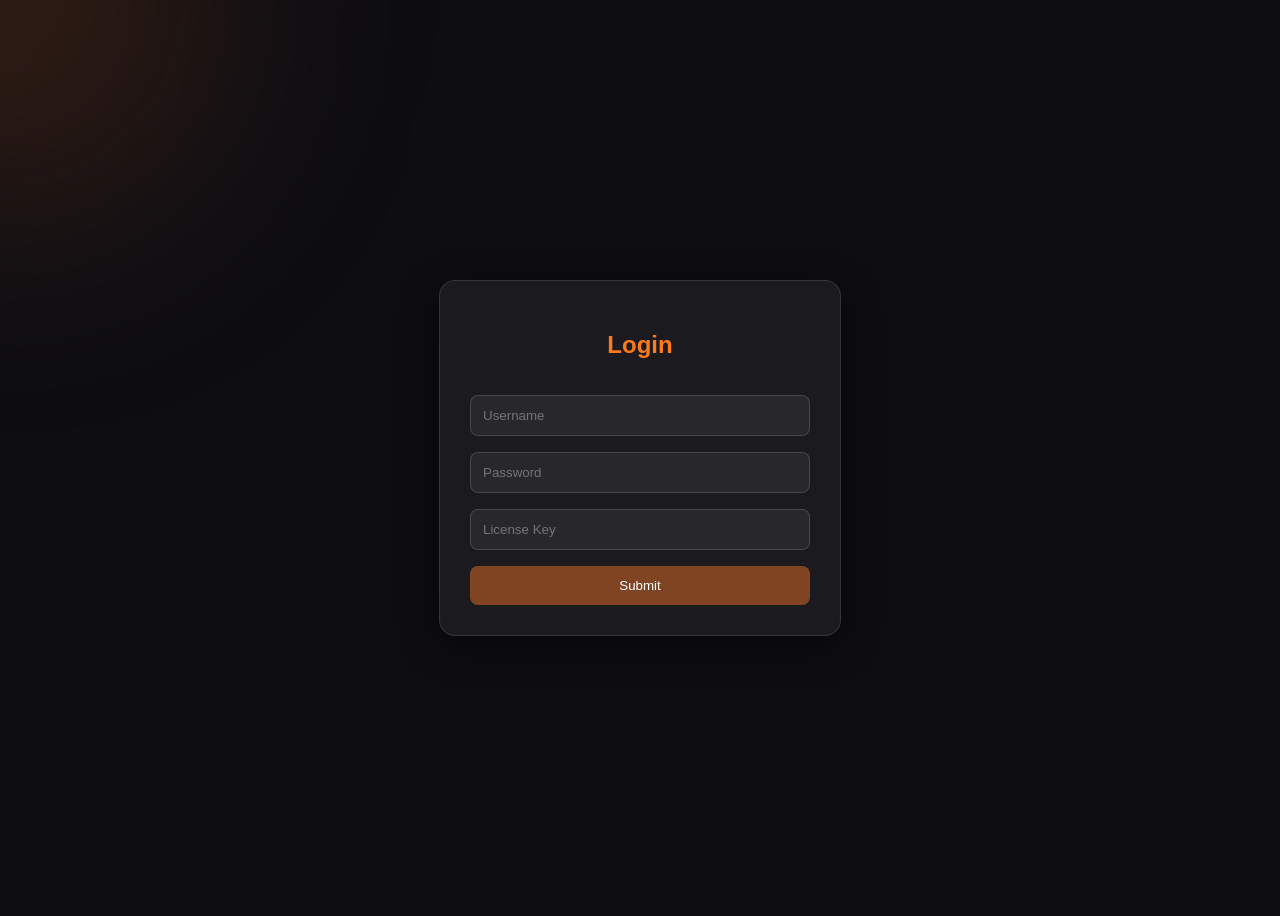
<file: login/index.html>
<!DOCTYPE html>
<html lang="en">
<head>
<meta charset="UTF-8">
<title>Ashen | Login</title>

<style>
body{
background:#0d0d12;
color:#e5e7eb;
font-family:Inter,Arial,sans-serif;
height:100vh;
display:flex;
align-items:center;
justify-content:center;
overflow:hidden;
}

.cursor-glow{
position:fixed;
width:420px;
height:420px;
border-radius:50%;
pointer-events:none;
background:rgba(255,120,40,.16);
filter:blur(120px);
transform:translate(-50%,-50%);
z-index:0;
}

.login-card{
position:relative;
z-index:2;
width:340px;
padding:30px;
border-radius:16px;
background:rgba(255,255,255,.06);
backdrop-filter:blur(18px);
border:1px solid rgba(255,255,255,.12);
box-shadow:0 10px 40px rgba(0,0,0,.45);
display:flex;
flex-direction:column;
gap:16px;
}

.login-card h2{
text-align:center;
color:#ff7a18;
}

.input{
padding:12px;
border-radius:8px;
border:1px solid rgba(255,255,255,.15);
background:rgba(255,255,255,.06);
color:white;
outline:none;
transition:.2s;
}

.input:focus{
border-color:#ff7a18;
}

.btn{
padding:12px;
border:none;
border-radius:8px;
background:rgba(255,120,40,.45);
color:white;
cursor:pointer;
transition:.2s;
}

.btn:hover{
transform:translateY(-1px);
background:rgba(255,120,40,.7);
}

.overlay{
position:fixed;
inset:0;
background:rgba(0,0,0,.4);
backdrop-filter:blur(10px);
opacity:0;
pointer-events:none;
transition:.3s;
z-index:5;
}

.overlay.active{
opacity:1;
pointer-events:all;
}

.verify-box{
position:fixed;
top:50%;
left:50%;
transform:translate(-50%, -200%);
width:320px;
padding:24px;
border-radius:14px;
background:rgba(255,255,255,.06);
backdrop-filter:blur(18px);
border:1px solid rgba(255,255,255,.12);
box-shadow:0 10px 40px rgba(0,0,0,.45);
z-index:6;
transition:.5s cubic-bezier(.2,.8,.2,1);
display:flex;
flex-direction:column;
gap:14px;
opacity:0;
pointer-events:none;
}

.verify-box.active{
transform:translate(-50%, -50%);
opacity:1;
pointer-events:all;
}

.verify-box h3{
text-align:center;
color:#ff7a18;
}

.success-box{
position:absolute;
z-index:3;
font-size:22px;
color:#ff7a18;
opacity:0;
transform:translateY(20px);
transition:.4s;
text-align:center;
}

.success-box.show{
opacity:1;
transform:translateY(0);
}
</style>
</head>

<body>

<div class="cursor-glow"></div>

<div class="login-card" id="loginCard">
<h2>Login</h2>

<input class="input" id="username" placeholder="Username">
<input class="input" id="password" type="password" placeholder="Password">
<input class="input" id="licenseKey" placeholder="License Key">

<button class="btn" id="loginBtn">Submit</button>
</div>

<div class="success-box" id="successBox"></div>

<div class="overlay" id="overlay"></div>

<div class="verify-box" id="verifyBox">
<h3>Verify Email</h3>
<p style="font-size:13px;text-align:center;">A code was sent to your email</p>

<input class="input" id="verifyInput" placeholder="Enter code">

<button class="btn" id="verifyBtn">Verify</button>
</div>

<script>
const glow=document.querySelector(".cursor-glow");
let mx=0,my=0,cx=0,cy=0;

document.addEventListener("mousemove",e=>{
mx=e.clientX;my=e.clientY;
});

function anim(){
cx+=(mx-cx)*0.08;
cy+=(my-cy)*0.08;
glow.style.left=cx+"px";
glow.style.top=cy+"px";
requestAnimationFrame(anim);
}
anim();

const loginBtn=document.getElementById("loginBtn");
const verifyBox=document.getElementById("verifyBox");
const overlay=document.getElementById("overlay");
const verifyBtn=document.getElementById("verifyBtn");
const loginCard=document.getElementById("loginCard");
const successBox=document.getElementById("successBox");

async function checkSaved(){
const saved=localStorage.getItem("ashenAuth");
if(!saved)return;

const data=JSON.parse(saved);

const res=await fetch(`/ashen/apis/api.php?f=validateAccount&username=${data.username}&password=${data.password}&licenseKey=${data.licenseKey}`);
const text=await res.text();

if(text==="success"){
loginCard.style.display="none";
successBox.innerText=`You're all set, ${data.username}!`;
successBox.classList.add("show");
}
}

checkSaved();

loginBtn.onclick=async()=>{
const username=document.getElementById("username").value;
const password=document.getElementById("password").value;
const licenseKey=document.getElementById("licenseKey").value;

const res=await fetch(`/ashen/apis/api.php?f=validateAccount&username=${username}&password=${password}&licenseKey=${licenseKey}`);
const text=await res.text();

if(text==="success"){
await fetch(`/ashen/apis/api.php?f=sendVerificationEmail&username=${username}`);

overlay.classList.add("active");
verifyBox.classList.add("active");
}else{
alert(text);
}
};

verifyBtn.onclick=async()=>{
const username=document.getElementById("username").value;
const password=document.getElementById("password").value;
const licenseKey=document.getElementById("licenseKey").value;
const code=document.getElementById("verifyInput").value;

const res=await fetch(`/ashen/apis/api.php?f=verifyCode&username=${username}&verifyCode=${code}`);
const text=await res.text();

if(text==="success"){
localStorage.setItem("ashenAuth",JSON.stringify({
username,
password,
licenseKey
}));

verifyBox.classList.remove("active");
overlay.classList.remove("active");

loginCard.style.display="none";
successBox.innerText=`You're all set, ${username}!`;
successBox.classList.add("show");
}else{
alert(text);
}
};
</script>

</body>
</html>
</file>
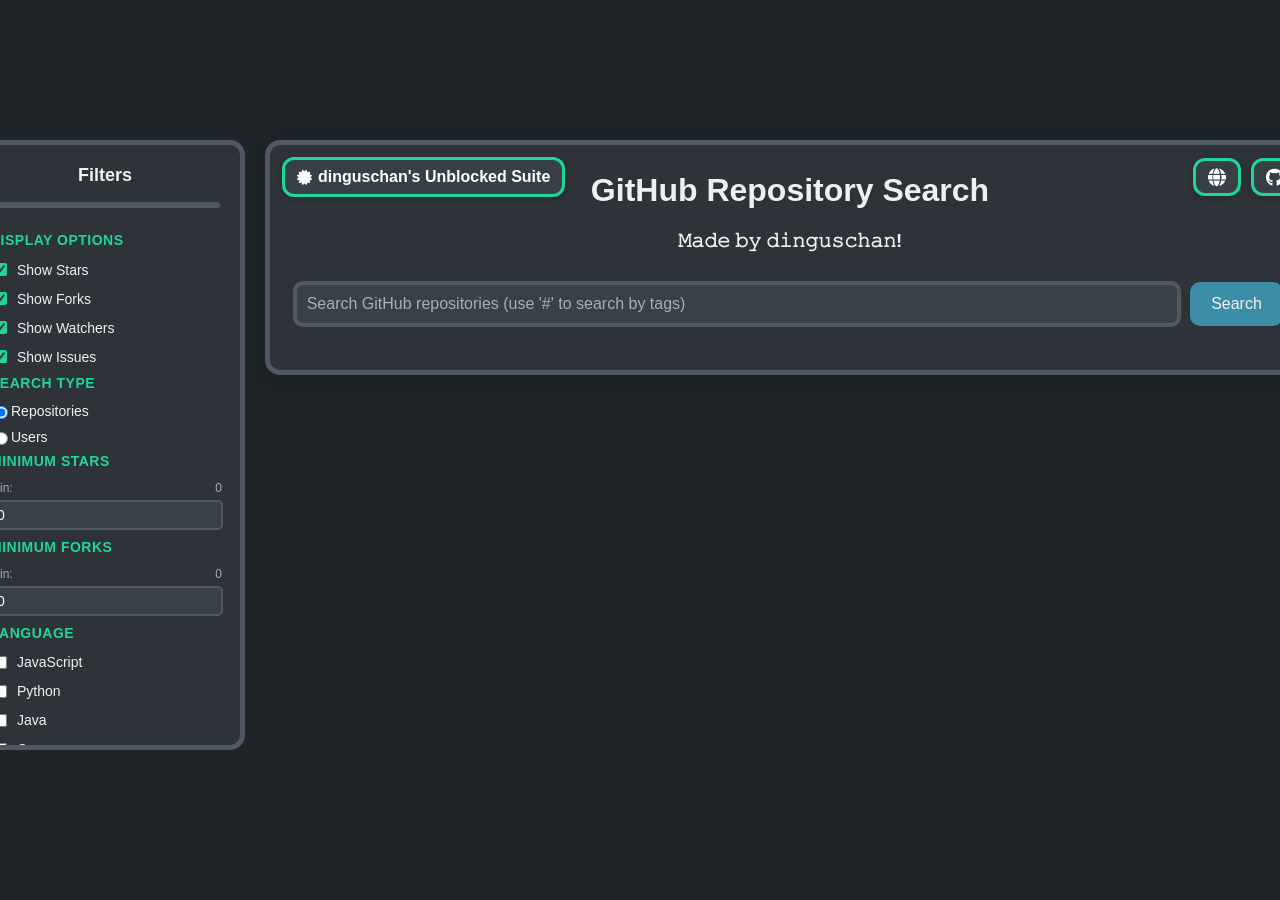
<file: apps/b1/Github Search/game.html>
<!DOCTYPE html>
<html lang="en">
<head>
    <meta charset="UTF-8">
    <meta name="viewport" content="width=device-width, initial-scale=1.0">
    <title>GitHub Repository Search</title>
    <style>
        body {
            font-family: 'Roboto', sans-serif;
            background-color: #1F2428;
            color: #f0f0f0;
            display: flex;
            justify-content: center;
            align-items: center;
            height: 100vh;
            margin: 0;
        }

        .main-wrapper {
            display: flex;
            gap: 20px;
            height: 560px;
            align-items: flex-start;
        }

        .sidebar {
            background-color: #2d3339;
            border: 5.5px solid #4f5964;
            border-radius: 15px;
            width: 280px;
            height: 610px;
            margin-top: -30px;
            margin-bottom: 20px;
            margin-right: 0;
            border-top-right-radius: 15px;
            border-bottom-right-radius: 15px;
            box-sizing: border-box;
            display: flex;
            flex-direction: column;
        }

.sidebar h3 {
    color: #f0f0f0;
    margin: 20px 20px 0 20px;
    text-align: center;
    font-size: 18px;
    flex-shrink: 0;
    position: relative;
}

.sidebar h3::after {
    content: "";
    display: block;
    width: 100%; 
    height: 5.5px; 
    background-color: #4f5964;
    border-radius: 10px;
    margin: 16px auto 0 auto;
}

        .sidebar-content {
            flex: 1;
            overflow-y: auto;
            padding: 20px;
            padding-top: 6px;
        }

        .filter-section {
            margin-bottom: -10px;
        }

        .filter-section h4 {
            color: #21d498;
            margin-bottom: 12px;
            font-size: 14px;
            font-weight: 600;
            text-transform: uppercase;
            letter-spacing: 0.5px;
        }

        .filter-option {
            display: flex;
            align-items: center;
            margin-bottom: 10px;
        }

        .filter-option input[type="checkbox"] {
            margin-right: 10px;
            accent-color: #21d498;
        }

        .filter-option label {
            color: #f0f0f0;
            font-size: 14px;
            cursor: pointer;
            user-select: none;
        }

        .filter-option input[type="range"] {
            width: 100%;
            margin-top: 5px;
            accent-color: #21d498;
            outline: none;
        }

        .range-label {
            display: flex;
            justify-content: space-between;
            font-size: 12px;
            color: #9fb2b7;
            margin-bottom: 5px;
            margin-right: -2px;
            outline: none;
        }

        .container {
            background-color: #2d3339;
            padding: 20px;
            border-radius: 15px;
            box-shadow: 0 4px 16px rgba(0, 0, 0, 0.1);
            width: 1000px;
            margin-top: -30px;
            text-align: center;
            border: 5.5px solid #4f5964;
            height: 185px; 
            display: flex;
            flex-direction: column;
            position: relative;
            transition: height 0.4s ease; 
        }
      .header-badges {
    position: absolute;
    top: 12px;
    left: 12px;
    right: 12px;
    display: flex;
    justify-content: space-between;
    align-items: center;
}

.badge {
    background-color: #384047;
    border: 3px solid #21d498;
    color: #fff;
    font-weight: 600;
    padding: 8px 12px;
    border-radius: 12px;
    user-select: none;
    display: inline-flex;
    align-items: center;
    gap: 6px;
    box-shadow: 0 2px 6px rgba(0,0,0,0.2);
}

.badge-left i {
    font-size: 15px;
}

.badge-right {
    font-size: 18px;
    padding: 7px 12px;
    text-decoration: none;
    color: #fff;
    transition: background-color 0.3s ease, color 0.3s ease;
}

.badge-right:hover {
    background-color: #434d55;
    color: #fff;
}
        .header {
            flex: 0 0 auto;
        }

        h1, h3 {
            color: #f0f0f0;
            margin-top: 7px
        }

        input[type="text"] {
            width: 86%;
            padding: 10px;
            border: 4px solid #4f5963;
            border-radius: 10px;
            background-color: #394047;
            color: #fff;
            font-size: 16px;
            margin-bottom: 20px;
            margin-top: 10px;
            transition: border-color 0.3s ease;
        }
       input[type="text"]:focus {
            outline: none;
            border-color: #21d498;
        }
             input[type="text"]:focus::placeholder {
            color: #4d6066;
        }
    select, textarea {
      width: 100%;
      background-color: #394047;
      border: 4px solid #4f5964;
      border-radius: 10px;
      color: #f0f0f0;
      font-size: 16px;
      padding: 12px;
      box-sizing: border-box;
      resize: vertical;
      font-family: 'Roboto', monospace, monospace;
      transition: border-color 0.3s ease;
    }

    select:focus, textarea:focus {
      outline: none;
      border-color: #21d498;
    }
        button {
            padding: 13px 21px;
            border: none;
            border-radius: 10px;
            background-color: #3b8ea5;
            color: #f0f0f0;
            cursor: pointer;
            font-size: 16px;
            transition: background-color 0.3s ease;
            margin-left: 5px;
        }

        button:hover {
            background-color: #41a3be;
        }

        .results {
            margin-top: 11px;
            text-align: left;
            margin-left: 5px;
            margin-right: 5px;
            margin-bottom: 7px;
            flex: 1 1 auto;        
            overflow-y: auto;     
            border: 4px solid #4f5963;  
            border-radius: 10px;
            padding: 16px;
            background-color: #384047;  
            display: none;       
        }

        ::placeholder {
          color: #9fb2b7;
        }
      
        .repo {
            margin-bottom: 10px;
            padding: 10px;
            border: 4px solid #4f5963;
            border-radius: 10px;
            background-color: #2b3035;
        }

        .repo a {
            color: #21d498;
            text-decoration: none;
        }

        .repo a:hover {
            text-decoration: underline;
        }

        .file {
            display: flex;
            justify-content: space-between;
            align-items: center;
            margin-bottom: 10px;
            padding: 10px;
            border: 4px solid #4f5963;
            border-radius: 10px;
            background-color: #384047;
        }

        .file-name {
            flex: 1;
            color: #f0f0f0;
        }

        .file-icons {
            display: flex;
            gap: 10px;
        }

        .file-icons a {
            color: white;
            text-decoration: none;
            font-size: 18px;
        }

        .file-icons a.download {
            font-size: 17px;
            cursor: pointer;
        }

        .repo-stats {
            margin-top: 5px;
            font-size: 14px;
            color: #9fb2b7;
        }

        .repo-stats span {
            margin-right: 15px;
        }

        .user-details {
            margin-top: 10px;
            padding: 15px;
            border: 4px solid #4f5963;
            border-radius: 10px;
            background-color: #384047;
            display: none;
        }

        .user-avatar {
            width: 80px;
            height: 80px;
            border-radius: 50%;
            float: left;
            margin-right: 15px;
            border: 3px solid #4f5963;
        }

        .user-info {
            overflow: hidden;
        }

        .user-info h4 {
            margin: 0 0 5px 0;
            color: #21d498;
            font-size: 16px;
        }

        .user-info p {
            margin: 5px 0;
            font-size: 14px;
            color: #f0f0f0;
        }

        .user-stats {
            clear: both;
            margin-top: 15px;
            padding-top: 10px;
            border-top: 2px solid #4f5963;
        }

        .user-stats span {
            display: inline-block;
            margin-right: 15px;
            font-size: 13px;
            color: #9fb2b7;
        }



        .user-links {
            margin-top: 10px;
        }

        .user-links a {
            display: block;
            margin-bottom: 3px;
            color: #21d498;
            text-decoration: none;
            font-size: 14px;
        }

        .user-links a:hover {
            text-decoration: underline;
        }

        .profile-button {
            background-color: #3b8ea5;
            color: #f0f0f0;
            border: none;
            border-radius: 7px;
            padding: 5px 10px;
            font-size: 14px;
            cursor: pointer;
            margin-left: 10px;
            transition: background-color 0.3s ease;
        }

        .hidden {
            display: none !important;
        }
      .results-info {
    margin-bottom: 15px;
}
      .hidden-badges {
  display: none !important;
}
    </style>
    <link rel="stylesheet" href="https://cdnjs.cloudflare.com/ajax/libs/font-awesome/6.0.0-beta3/css/all.min.css">
</head>
<body>
<div class="main-wrapper">
    <div class="sidebar">
        <h3>Filters</h3>
        <div class="sidebar-content">
        
        <div class="filter-section">
            <h4>Display Options</h4>
            <div class="filter-option">
                <input type="checkbox" id="showStars" checked>
                <label for="showStars">Show Stars</label>
            </div>
            <div class="filter-option">
                <input type="checkbox" id="showForks" checked>
                <label for="showForks">Show Forks</label>
            </div>
            <div class="filter-option">
                <input type="checkbox" id="showWatchers" checked>
                <label for="showWatchers">Show Watchers</label>
            </div>
            <div class="filter-option">
                <input type="checkbox" id="showIssues" checked>
                <label for="showIssues">Show Issues</label>
            </div>
        </div>

        <div class="filter-section">
            <h4>Search Type</h4>
            <div class="filter-option">
                <input type="radio" id="searchRepos" name="searchType" value="repositories" checked>
                <label for="searchRepos">Repositories</label>
            </div>
            <div class="filter-option">
                <input type="radio" id="searchUsers" name="searchType" value="users">
                <label for="searchUsers">Users</label>
            </div>
        </div>

        <div class="filter-section">
            <h4>Minimum Stars</h4>
            <div class="range-label">
                <span>Min:</span>
                <span id="minStarsValue">0</span>
            </div>
            <input type="number" id="minStars" min="0" max="50000" value="0" step="1" style="width: 95%; padding: 5px; border: 2px solid #4f5963; border-radius: 5px; outline: none; background-color: #394047; color: #fff; font-size: 14px;">
        </div>

        <div class="filter-section">
            <h4>Minimum Forks</h4>
            <div class="range-label">
                <span>Min:</span>
                <span id="minForksValue">0</span>
            </div>
            <input type="number" id="minForks" min="0" max="20000" value="0" step="1" style="width: 95%; padding: 5px; border: 2px solid #4f5963; border-radius: 5px; outline: none; background-color: #394047; color: #fff; font-size: 14px;">
        </div>

        <div class="filter-section">
            <h4>Language</h4>
            <div class="filter-option">
                <input type="checkbox" id="langJavaScript" value="javascript">
                <label for="langJavaScript">JavaScript</label>
            </div>
            <div class="filter-option">
                <input type="checkbox" id="langPython" value="python">
                <label for="langPython">Python</label>
            </div>
            <div class="filter-option">
                <input type="checkbox" id="langJava" value="java">
                <label for="langJava">Java</label>
            </div>
            <div class="filter-option">
                <input type="checkbox" id="langCPP" value="cpp">
                <label for="langCPP">C++</label>
            </div>
            <div class="filter-option">
                <input type="checkbox" id="langHTML" value="html">
                <label for="langHTML">HTML</label>
            </div>
            <div class="filter-option">
                <input type="checkbox" id="langCSS" value="css">
                <label for="langCSS">CSS</label>
            </div>
            <div class="filter-option">
                <input type="checkbox" id="langTypeScript" value="typescript">
                <label for="langTypeScript">TypeScript</label>
            </div>
            <div class="filter-option">
                <input type="checkbox" id="langC" value="c">
                <label for="langC">C</label>
            </div>
            <div class="filter-option">
                <input type="checkbox" id="langCSharp" value="csharp">
                <label for="langCSharp">C#</label>
            </div>
            <div class="filter-option">
                <input type="checkbox" id="langPHP" value="php">
                <label for="langPHP">PHP</label>
            </div>
            <div class="filter-option">
                <input type="checkbox" id="langRuby" value="ruby">
                <label for="langRuby">Ruby</label>
            </div>
            <div class="filter-option">
                <input type="checkbox" id="langGo" value="go">
                <label for="langGo">Go</label>
            </div>
            <div class="filter-option">
                <input type="checkbox" id="langRust" value="rust">
                <label for="langRust">Rust</label>
            </div>
            <div class="filter-option">
                <input type="checkbox" id="langSwift" value="swift">
                <label for="langSwift">Swift</label>
            </div>
            <div class="filter-option">
                <input type="checkbox" id="langKotlin" value="kotlin">
                <label for="langKotlin">Kotlin</label>
            </div>
            <div class="filter-option">
                <input type="checkbox" id="langDart" value="dart">
                <label for="langDart">Dart</label>
            </div>
        </div>
        
        </div>
    </div>

    <div class="container">
        <div class="header">
<div class="header-badges">
    <div class="badge badge-left">
        <i class="fa-solid fa-certificate"></i>dinguschan's Unblocked Suite
    </div>
    <div class="badge-right-group" style="display: flex; gap: 10px; align-items: center;">
        <a href="https://https://github-repository-search-two.vercel.app" target="_blank" class="badge badge-right" aria-label="Website Link" style="font-size: 18px; padding: 7px 12px; text-decoration: none; display: inline-flex; align-items: center; gap: 6px;">
            <i class="fas fa-globe"></i>
        </a>
        <a href="https://github.com/dinguschan-owo/GitHub-Repository-Search" target="_blank" class="badge badge-right" aria-label="GitHub Repository Link">
            <i class="fab fa-github"></i>
        </a>
    </div>
</div>
            <h1>GitHub Repository Search</h1>
            <h3>𝙼𝚊𝚍𝚎 𝚋𝚢 𝚍𝚒𝚗𝚐𝚞𝚜𝚌𝚑𝚊𝚗!</h3>
            <input type="text" id="repoSearch" placeholder="Search GitHub repositories (use '#' to search by tags)" onkeypress="if(event.key==='Enter') searchRepos()">
            <button onclick="searchRepos()">Search</button>&nbsp;
        </div>
        <div class="results" id="results"></div>
    </div>
</div>

    <script>
const container = document.querySelector('.container');
const input = document.getElementById('repoSearch');
const resultsDiv = document.getElementById('results');
let currentSearchData = [];
let currentPage = 1;
let totalResults = 0;
let resultsPerPage = 30;

document.getElementById('minStars').addEventListener('input', function() {
    document.getElementById('minStarsValue').textContent = this.value;
    if (input.value.trim()) {
        searchRepos();
    }
});

document.getElementById('minForks').addEventListener('input', function() {
    document.getElementById('minForksValue').textContent = this.value;
    if (input.value.trim()) {
        searchRepos();
    }
});

document.querySelectorAll('input[type="checkbox"], input[type="radio"]').forEach(input => {
    input.addEventListener('change', () => {
        if (input.name === 'searchType') {
            if (input.value.trim()) {
                searchRepos();
            }
        } else if (input.id.startsWith('lang')) {
            if (input.value.trim()) {
                searchRepos();
            }
        } else {
            filterResults();
        }
    });
});

      function downloadRepoZip(fullName) {
    fetch(`https://api.github.com/repos/${fullName}`)
        .then(response => {
            if (!response.ok) throw new Error('Failed to fetch repository info');
            return response.json();
        })
        .then(repo => {
            if (!repo.default_branch) throw new Error('Default branch not found');
            const zipUrl = `https://github.com/${fullName}/archive/refs/heads/${repo.default_branch}.zip`;
            const codetabsTmpUrl = `https://api.codetabs.com/v1/tmp?quest=${encodeURIComponent(zipUrl)}`;
            const codetabsProxyUrl = `https://api.codetabs.com/v1/proxy?quest=${encodeURIComponent(zipUrl)}`;

            fetch(codetabsTmpUrl)
                .then(response => {
                    if (!response.ok) throw new Error('Tmp proxy failed');
                    return response.blob();
                })
                .then(blob => triggerDownload(blob, `${fullName.replace('/', '-')}-${repo.default_branch}.zip`))
                .catch(() => {
                    fetch(codetabsProxyUrl)
                        .then(response => {
                            if (!response.ok) throw new Error('Proxy failed');
                            return response.blob();
                        })
                        .then(blob => triggerDownload(blob, `${fullName.replace('/', '-')}-${repo.default_branch}.zip`))
                        .catch(error => {
                            alert('Failed to download ZIP file via proxy. Please try again.');
                            console.error('Download error:', error);
                        });
                });
        })
        .catch(error => {
            alert('Failed to download ZIP file. Please try again.');
            console.error('Download error:', error);
        });
}

function triggerDownload(blob, filename) {
    const downloadLink = document.createElement('a');
    downloadLink.href = URL.createObjectURL(blob);
    downloadLink.download = filename;
    document.body.appendChild(downloadLink);
    downloadLink.click();
    document.body.removeChild(downloadLink);
    URL.revokeObjectURL(downloadLink.href);
}
function searchRepos(page = 1) {
    const query = input.value.trim();
    const searchType = document.querySelector('input[name="searchType"]:checked').value;
    
    if (page === 1) {
        resultsDiv.innerHTML = '';
        currentSearchData = [];
        currentPage = 1;
    }

    const h1 = document.querySelector('.header h1');
    const h3 = document.querySelector('.header h3');
    const headerbadges = document.querySelector('.header-badges');

    if (query) {
        resultsDiv.style.display = 'block';
        container.style.height = '560px';
        h1.style.display = 'none';
        h3.style.display = 'none';
        headerbadges.style.display = 'none';

        let searchQuery = buildSearchQuery(query);
        let apiUrl = `https://api.github.com/search/${searchType}?q=${encodeURIComponent(searchQuery)}&page=${page}&per_page=${resultsPerPage}`;

        fetch(apiUrl)
            .then(response => response.json())
            .then(data => {
                if (data.items && data.items.length) {
                    currentSearchData = data.items;
                    totalResults = data.total_count;
                    currentPage = page;
                    displayResults(data.items);
                    updatePagination();
                } else {
                    resultsDiv.innerHTML = `<p>No ${searchType} found.</p>`;
                    totalResults = 0;
                    updatePagination();
                }
            })
            .catch(error => {
                resultsDiv.innerHTML = `<p>Error fetching ${searchType}.</p>`;
                console.error('Error:', error);
                totalResults = 0;
                updatePagination();
            });
    } else {
        resultsDiv.style.display = 'none';
        container.style.height = '185px';
        resultsDiv.innerHTML = '<p>Please enter a search query.</p>';
        h1.style.display = '';
        h3.style.display = '';
        headerbadges.style.display = '';
        currentPage = 1;
        totalResults = 0;
    }
}

function buildSearchQuery(query) {
    let searchQuery = query;
    const minStars = document.getElementById('minStars').value;
    const minForks = document.getElementById('minForks').value;
    
    if (minStars > 0) {
        searchQuery += ` stars:>=${minStars}`;
    }
    if (minForks > 0) {
        searchQuery += ` forks:>=${minForks}`;
    }

    const languages = [];
    document.querySelectorAll('input[id^="lang"]:checked').forEach(input => {
        languages.push(`language:${input.value}`);
    });
    if (languages.length > 0) {
        searchQuery += ` ${languages.join(' ')}`;
    }

    return searchQuery;
}

function displayResults(items) {
    const searchType = document.querySelector('input[name="searchType"]:checked').value;
    
    const existingInfo = resultsDiv.querySelector('.results-info');
    const existingPagination = resultsDiv.querySelector('.pagination');
    resultsDiv.innerHTML = '';
    
    const infoDiv = document.createElement('div');
    infoDiv.className = 'results-info';
    const startResult = (currentPage - 1) * resultsPerPage + 1;
    const endResult = Math.min(currentPage * resultsPerPage, totalResults);
    infoDiv.textContent = `Showing ${startResult}-${endResult} of ${totalResults.toLocaleString()} results (Page ${currentPage})`;
    resultsDiv.appendChild(infoDiv);
    
    items.forEach(item => {
        const itemDiv = document.createElement('div');
        itemDiv.className = 'repo';
        
        if (searchType === 'repositories') {
           itemDiv.innerHTML = `
    <a href="#" onclick="fetchRepoFiles('${item.full_name}', this)" style="font-weight: 600; font-size: 18px; color: #21d498;">
        ${item.name} by ${item.owner.login}
    </a>
    <button class="download-zip-button" title="Download repository as ZIP" style=" align-items: right; margin-left: 10px; font-size: 14px; padding: 5px 10px; border-radius: 7px;" onclick="downloadRepoZip('${item.full_name}')">
        <i class="fas fa-file-archive"></i> &nbspDownload ZIP
    </button>
    <div class="repo-stats">
        <span class="stars-stat" title="Stars"><i class="fas fa-star"></i> ${item.stargazers_count}</span>
        <span class="forks-stat" title="Forks"><i class="fas fa-code-branch"></i> ${item.forks_count}</span>
        <span class="watchers-stat" title="Watchers"><i class="fas fa-eye"></i> ${item.watchers_count}</span>
        <span class="issues-stat" title="Open Issues"><i class="fas fa-exclamation-circle"></i> ${item.open_issues_count}</span>
    </div>
    <p>${parseDescription(item.description)}</p>
    ${item.homepage ? `<p><i class="fas fa-link"></i> &nbsp<a href="${item.homepage}" target="_blank" style="color: #21d498;">${item.homepage}</a></p>` : ''}
    <div class="files" style="display:none;"></div>
`;

        } else {
            itemDiv.innerHTML = `
                <a href="#" onclick="fetchUserDetails('${item.login}', this)" style="font-weight: 600; font-size: 18px; color: #21d498;">
                    ${item.login}
                </a>
                <button class="profile-button" onclick="window.open('${item.html_url}', '_blank')">
                    <i class="fab fa-github"></i> &nbspProfile
                </button>
                <p>${item.bio || 'No bio available'}</p>
                <div class="user-details" style="display:none;"></div>
            `;
        }
        
        resultsDiv.appendChild(itemDiv);
    });
    
    filterResults();
}

function updatePagination() {
    const existingPagination = resultsDiv.querySelector('.pagination');
    if (existingPagination) {
        existingPagination.remove();
    }
    
    if (totalResults === 0) return;
    
    const paginationDiv = document.createElement('div');
    paginationDiv.className = 'pagination';
    
    const totalPages = Math.min(Math.ceil(totalResults / resultsPerPage), 34); // GitHub API limit is 34 pages
    
    const prevBtn = document.createElement('button');
    prevBtn.textContent = 'Previous';
    prevBtn.disabled = currentPage === 1;
    prevBtn.onclick = () => {
        if (currentPage > 1) {
            searchRepos(currentPage - 1);
        }
    };
    paginationDiv.appendChild(prevBtn);
    
    const pageInfo = document.createElement('span');
    pageInfo.style.margin = '0 15px';
    pageInfo.style.color = '#f0f0f0';
    pageInfo.textContent = `Page ${currentPage} of ${totalPages}`;
    paginationDiv.appendChild(pageInfo);
    
    const nextBtn = document.createElement('button');
    nextBtn.textContent = 'Next';
    nextBtn.disabled = currentPage >= totalPages;
    nextBtn.onclick = () => {
        if (currentPage < totalPages) {
            searchRepos(currentPage + 1);
        }
    };
    paginationDiv.appendChild(nextBtn);
    
    resultsDiv.appendChild(paginationDiv);
}

function filterResults() {
    const showStars = document.getElementById('showStars').checked;
    const showForks = document.getElementById('showForks').checked;
    const showWatchers = document.getElementById('showWatchers').checked;
    const showIssues = document.getElementById('showIssues').checked;

    document.querySelectorAll('.stars-stat').forEach(el => {
        el.style.display = showStars ? '' : 'none';
    });
    
    document.querySelectorAll('.forks-stat').forEach(el => {
        el.style.display = showForks ? '' : 'none';
    });
    
    document.querySelectorAll('.watchers-stat').forEach(el => {
        el.style.display = showWatchers ? '' : 'none';
    });
    
    document.querySelectorAll('.issues-stat').forEach(el => {
        el.style.display = showIssues ? '' : 'none';
    });
}

function parseDescription(description) {
    if (!description) return 'No description available';
    return description.replace(/(https?:\/\/[^\s]+)/g, url => `<a href="${url}" target="_blank">${url}</a>`);
}

function fetchRepoFiles(fullName, element) {
    const filesDiv = element.parentElement.querySelector('.files');
    const isVisible = filesDiv.style.display !== 'none';

    if (isVisible) {
        filesDiv.style.display = 'none';
        return;
    }

    if (filesDiv.innerHTML) {
        filesDiv.style.display = 'block';
        return;
    }

    fetch(`https://api.github.com/repos/${fullName}/contents`)
        .then(response => response.json())
        .then(files => {
            files.forEach(file => {
                const fileDiv = document.createElement('div');
                fileDiv.className = 'file';
                fileDiv.innerHTML = `
                    <span class="file-name">${file.name}</span>
                    <div class="file-icons">
                        <a href="${file.html_url}" target="_blank" class="github"><i class="fab fa-github"></i></a>
                        <a class="download" onclick="downloadFile('${file.download_url}', '${file.name}')"><i class="fas fa-download"></i></a>
                    </div>
                `;
                filesDiv.appendChild(fileDiv);
            });
            filesDiv.style.display = 'block';
        })
        .catch(error => {
            console.error('Error fetching files:', error);
        });
}

function fetchUserDetails(username, element) {
    const detailsDiv = element.parentElement.querySelector('.user-details');
    const isVisible = detailsDiv.style.display !== 'none';

    if (isVisible) {
        detailsDiv.style.display = 'none';
        return;
    }

    if (detailsDiv.innerHTML) {
        detailsDiv.style.display = 'block';
        return;
    }

    fetch(`https://api.github.com/users/${username}`)
        .then(response => response.json())
        .then(user => {
            const joinDate = new Date(user.created_at).toLocaleDateString();
            const lastUpdate = new Date(user.updated_at).toLocaleDateString();
            
            let links = [];
            
            if (user.blog) links.push(`<a href="${user.blog.startsWith('http') ? user.blog : 'https://' + user.blog}" target="_blank">${user.blog}</a>`);
            if (user.twitter_username) links.push(`<a href="https://twitter.com/${user.twitter_username}" target="_blank">twitter.com/${user.twitter_username}</a>`);
            if (user.email) links.push(`<a href="mailto:${user.email}">${user.email}</a>`);
            
            if (user.bio) {
                const urlRegex = /(https?:\/\/[^\s]+|www\.[^\s]+|[a-zA-Z0-9-]+\.[a-zA-Z]{2,}(?:\/[^\s]*)?)/g;
                const bioLinks = user.bio.match(urlRegex);
                if (bioLinks) {
                    bioLinks.forEach(link => {
                        let fullLink = link.startsWith('http') ? link : 'https://' + link;
                        if (!links.some(existing => existing.includes(link))) {
                            links.push(`<a href="${fullLink}" target="_blank">${link}</a>`);
                        }
                    });
                }
            }
            
            detailsDiv.innerHTML = `
                <img src="${user.avatar_url}" alt="${user.login}" class="user-avatar">
                <div class="user-info">
                    <h4>${user.name || user.login}</h4>
                    ${user.bio ? `<div class="user-description">"${user.bio}"</div>` : ''}
                    <p><strong>Location:</strong> ${user.location || 'Not specified'}</p>
                    <p><strong>Company:</strong> ${user.company || 'Not specified'}</p>
                    <p><strong>Email:</strong> ${user.email || 'Not specified'}</p>
                    ${links.length > 0 ? `<p><strong>Links:</strong></p><div class="user-links">${links.join('')}</div>` : ''}
                </div>
                <div class="user-stats">
                    <span title="Public Repositories (total repositories this user has created)"><i class="fas fa-book"></i> ${user.public_repos} repos</span>
                    <span title="Public Gists (code snippets shared publicly)"><i class="fas fa-file-code"></i> ${user.public_gists} gists</span>
                    <span title="Followers (people following this user)"><i class="fas fa-users"></i> ${user.followers} followers</span>
                    <span title="Following (people this user follows)"><i class="fas fa-user-plus"></i> ${user.following} following</span>
                    <br>
                    <span title="Date when user joined GitHub"><i class="fas fa-calendar"></i> Joined ${joinDate}</span>
                    <span title="Last time profile was updated"><i class="fas fa-clock"></i> Updated ${lastUpdate}</span>
                </div>
            `;
            detailsDiv.style.display = 'block';
        })
        .catch(error => {
            console.error('Error fetching user details:', error);
            detailsDiv.innerHTML = '<p>Error loading user details.</p>';
            detailsDiv.style.display = 'block';
        });
}

function downloadFile(url, filename) {
    fetch(url)
        .then(response => response.text())
        .then(data => {
            const blob = new Blob([data], { type: 'text/plain' });
            const link = document.createElement('a');
            link.href = URL.createObjectURL(blob);
            link.download = filename;
            document.body.appendChild(link);
            link.click();
            document.body.removeChild(link);
        })
        .catch(error => console.error('Error downloading file:', error));
}
    </script>
</body>
</html>
</file>
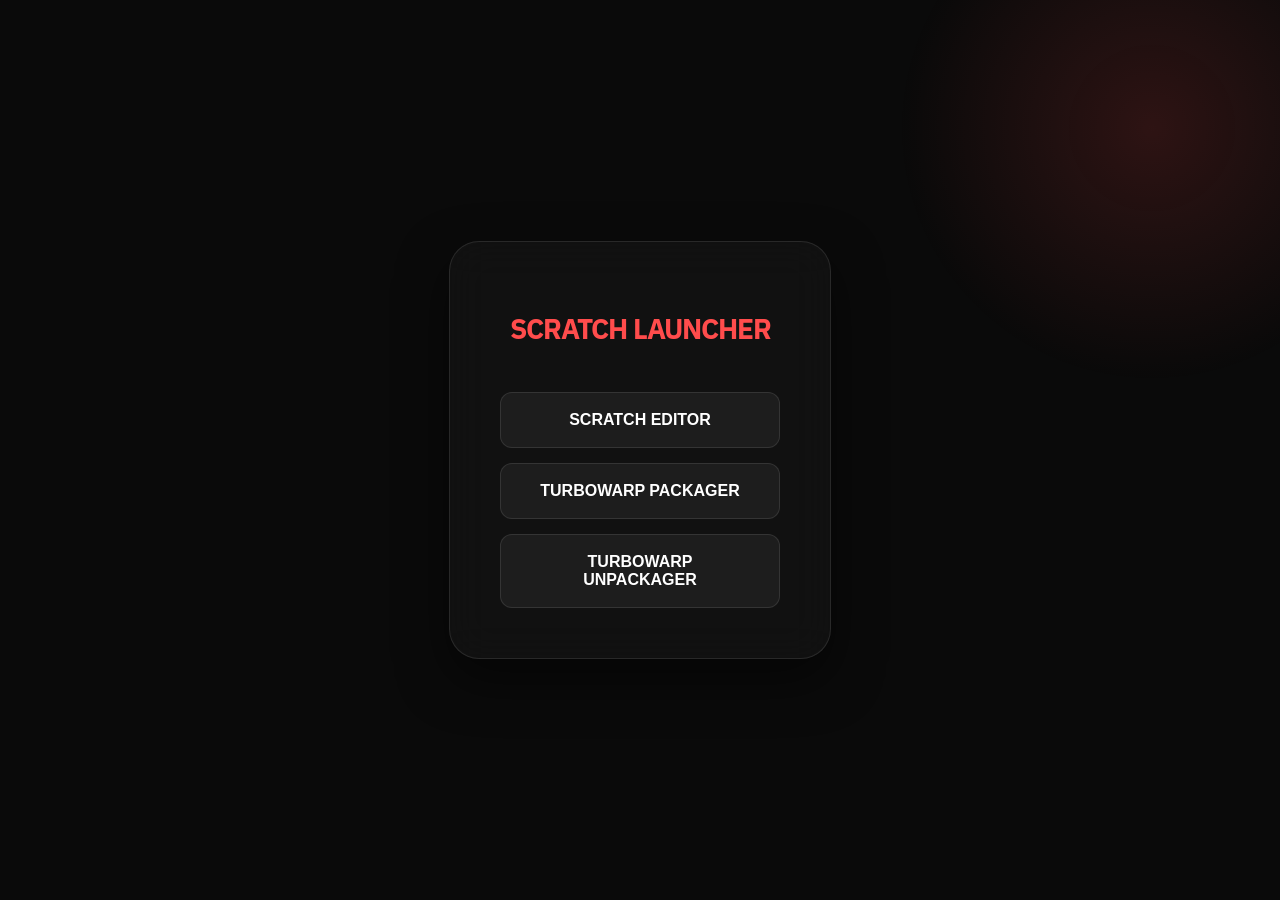
<file: apps/b1/Scratch/game.html>
<!DOCTYPE html>
<html lang="en">
<head>
  <meta charset="UTF-8" />
  <meta name="viewport" content="width=device-width, initial-scale=1.0" />
  <title>TurboWarp OS - Loader</title>

  <style>
    @import url("https://fonts.googleapis.com/css2?family=IBM+Plex+Mono:wght@400;600&family=IBM+Plex+Sans:wght@700&display=swap");

    :root {
      --tw-red: #ff4c4c;
      --bg-dark: #0a0a0a;
      --glass: rgba(255, 255, 255, 0.03);
      --border: rgba(255, 255, 255, 0.1);
    }

    html, body {
      margin: 0; padding: 0;
      height: 100%;
      background: var(--bg-dark);
      color: white;
      font-family: "IBM Plex Sans", sans-serif;
      overflow: hidden;
    }

    
    .glow {
      position: fixed;
      width: 40vw; height: 40vw;
      background: radial-gradient(circle, rgba(255, 76, 76, 0.15) 0%, transparent 70%);
      top: -10vw; right: -10vw;
      z-index: 0;
    }

   
    #launcher {
      position: absolute;
      inset: 0;
      display: flex;
      flex-direction: column;
      justify-content: center;
      align-items: center;
      z-index: 10;
      transition: transform 0.6s cubic-bezier(0.4, 0, 0.2, 1), opacity 0.4s;
    }

    #menu {
      background: var(--glass);
      backdrop-filter: blur(20px);
      -webkit-backdrop-filter: blur(20px);
      border: 1px solid var(--border);
      padding: 50px;
      border-radius: 30px;
      display: flex;
      flex-direction: column;
      gap: 15px;
      box-shadow: 0 20px 50px rgba(0,0,0,0.5);
      text-align: center;
    }

    h1 {
      font-size: 28px;
      margin-bottom: 30px;
      letter-spacing: -1px;
      color: var(--tw-red);
    }

    button {
      background: rgba(255, 255, 255, 0.05);
      border: 1px solid var(--border);
      color: white;
      padding: 18px 30px;
      font-size: 16px;
      font-weight: 600;
      border-radius: 12px;
      cursor: pointer;
      transition: 0.3s;
      width: 280px;
    }

    button:hover {
      background: var(--tw-red);
      border-color: var(--tw-red);
      transform: translateY(-2px);
      box-shadow: 0 10px 20px rgba(255, 76, 76, 0.2);
    }

   
    #boot-screen {
      position: fixed;
      inset: 0;
      background: #000;
      z-index: 100;
      display: none; 
      padding: 40px;
      font-family: "IBM Plex Mono", monospace;
      font-size: 14px;
      color: #00ff41; 
      overflow: hidden;
    }

    .line {
      margin-bottom: 5px;
      opacity: 0;
      transform: translateX(-10px);
      animation: lineIn 0.1s forwards;
    }

    @keyframes lineIn {
      to { opacity: 1; transform: translateX(0); }
    }

  
    iframe {
      position: absolute;
      inset: 0;
      width: 100%; height: 100%;
      border: none;
      display: none;
      z-index: 50;
      background: #111;
    }
  </style>
</head>
<body>

<div class="glow"></div>

<div id="launcher">
  <div id="menu">
    <h1>SCRATCH LAUNCHER</h1>
    <button onclick="loadEditor()">SCRATCH EDITOR</button>
    <button onclick="loadApp('packager/index.html')">TURBOWARP PACKAGER</button>
    <button onclick="loadApp('unpackager/index.html')">TURBOWARP UNPACKAGER</button>
  </div>
</div>

<div id="boot-screen"></div>

<iframe id="viewer"></iframe>

<script>
  const BASE = "https://cdn.jsdelivr.net/gh/Deformed-steve/the-chesse-stash@main/apps/Scratch/";
  const EDITOR_BASE = "https://cdn.jsdelivr.net/gh/Deformed-steve/the-chesse-stash@main/apps/Scratch/main/";

  function loadEditor() {
    startBootSequence("Editor", () => loadWithBase("index.html", EDITOR_BASE));
  }

  function loadApp(path) {
    const name = path.includes('unpack') ? "Unpackager" : "Packager";
    startBootSequence(name, () => loadWithBase(path, BASE));
  }

  function startBootSequence(appName, callback) {
    const launcher = document.getElementById("launcher");
    const bootScreen = document.getElementById("boot-screen");
    
    launcher.style.opacity = "0";
    launcher.style.transform = "scale(0.9)";
    
    setTimeout(() => {
      launcher.style.display = "none";
      bootScreen.style.display = "block";
      
      const lines = [
        `[SYSTEM] Initializing TurboWarp kernel...`,
        `[NETWORK] Connecting to jsdelivr CDN...`,
        `[FETCH] Requesting ${appName} modules...`,
        `[LOADER] Patching Base HREF hooks...`,
        `[RENDER] Injecting Virtual DOM...`,
        `[SUCCESS] Kernel Handshake Complete.`,
        `[EXEC] Starting ${appName.toUpperCase()}...`
      ];

      lines.forEach((text, i) => {
        setTimeout(() => {
          const div = document.createElement('div');
          div.className = 'line';
          div.textContent = `> ${text}`;
          bootScreen.appendChild(div);
        }, i * 250);
      });

    
      setTimeout(callback, lines.length * 280);
    }, 400);
  }

  
  function loadWithBase(path, base) {
    const iframe = document.getElementById("viewer");
    const bootScreen = document.getElementById("boot-screen");

    fetch(base + path)
      .then(res => res.text())
      .then(html => {
        const doc = iframe.contentDocument || iframe.contentWindow.document;
        doc.open();
        doc.write(
          html.replace(
            /(href|src)=["'](?!https?:\/\/|data:|blob:)/g,
            `$1="${base}`
          )
        );
        doc.close();
        
        
        setTimeout(() => {
          bootScreen.style.opacity = "0";
          setTimeout(() => {
            bootScreen.style.display = "none";
            iframe.style.display = "block";
          }, 500);
        }, 500);
      })
      .catch(err => {
        alert("CRITICAL SYSTEM ERROR");
        location.reload();
      });
  }
</script>

</body>
</html>
</file>
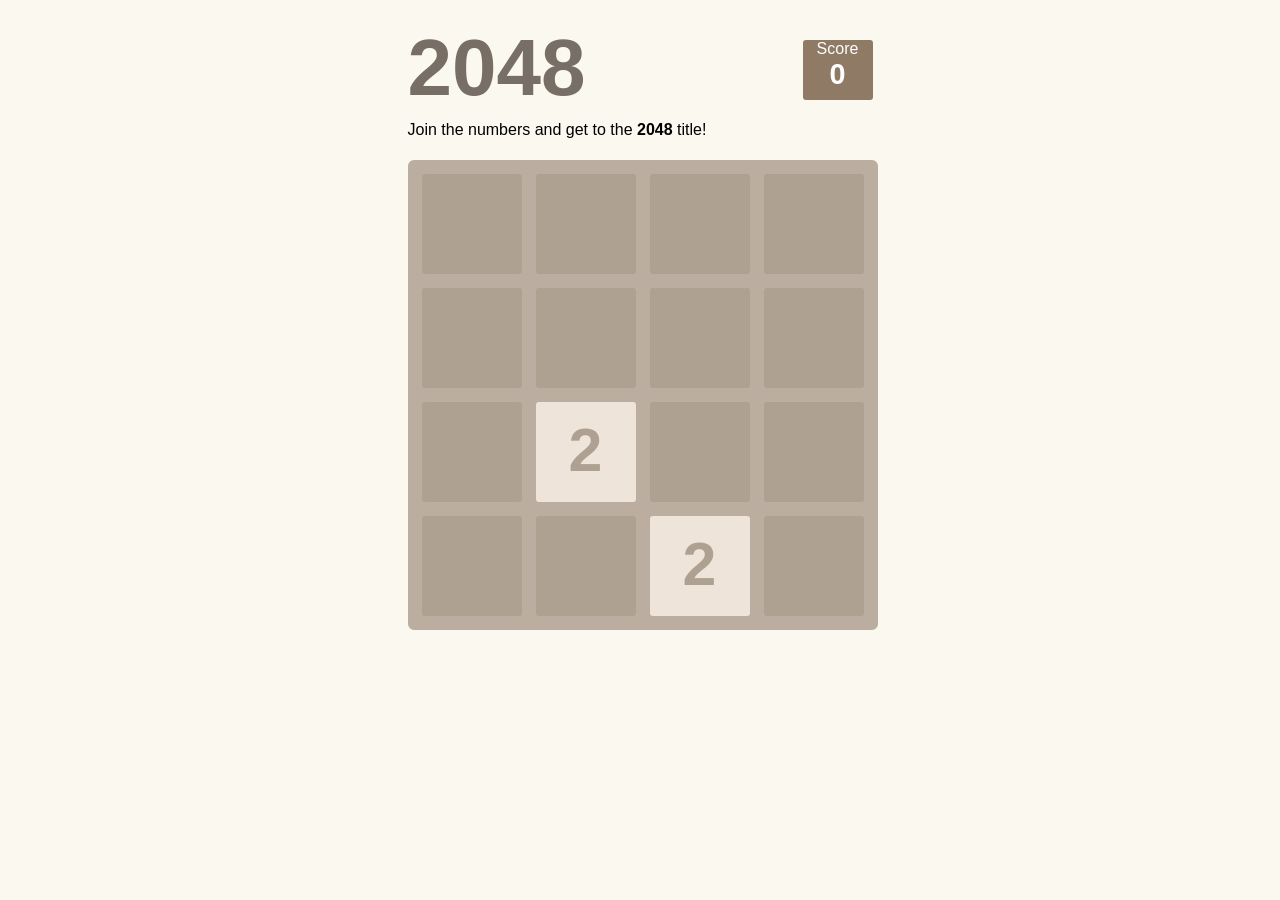
<file: games/a3/2048 Puzzle/game.html>
<!DOCTYPE html>
<html lang="en">
<head>
    <meta charset="UTF-8">
    <meta name="viewport" content="width=device-width, initial-scale=1.0">
    <title>2048</title>
    <link rel="stylesheet" href="css/style.css">
</head>
<body>
    <div class="container">
        <div class="info">
            <h1>2048</h1>
            <div class="score-container">
                <p class="score-title">Score</p>
                <h2 id="score">0</h2>
            </div>
        </div>
        <p id="result">Join the numbers and get to the <b>2048</b> title!</p>
        <div class="grid"></div>
    </div>
    <script src="src/script.js"></script>
</body>
</html>
</file>
<file: games/a3/2048 Puzzle/css/style.css>
body {
    background-color: #faf8ef;
    display: flex;
    justify-content: center;
    font-family:"Clear Sans", Helvetica, serif;
}

h1 {
    font-size: 5rem;
    line-height: 0.7;
    color: #776e65;
    margin: 0;
}

p, h2 {
    margin: 0;
}

.container {
    width: 465px;
    margin-top: 2rem;
}

.info {
    display: flex;
    justify-content: space-between;
    margin-bottom: 1.3rem;
}

.grid {
    display: flex;
    flex-wrap: wrap;
    width: 456px;
    height: 456px;
    background-color: #bbada0;
    border: 7px solid #bbada0;
    border-radius: 6px;
    margin-top: 1.3rem;
}

.grid div {
    width: 100px;
    height: 100px;
    margin: 7px;
    border-radius: 3px;
    background-color: #eee4da;
    color: #afa192;
    font-weight: bold;
    text-align: center;
    font-size: 3.8rem;
    line-height: 1.6;
}

.score-container {
    text-align: center;
    border-radius: 3px;
    background-color: #8f7a66;
    color: #fff;
    width: 70px;
    height: 60px;
}

#score {
    font-size: 1.8rem;
}

.score-title {
    font-size: 1rem;
}
</file>
